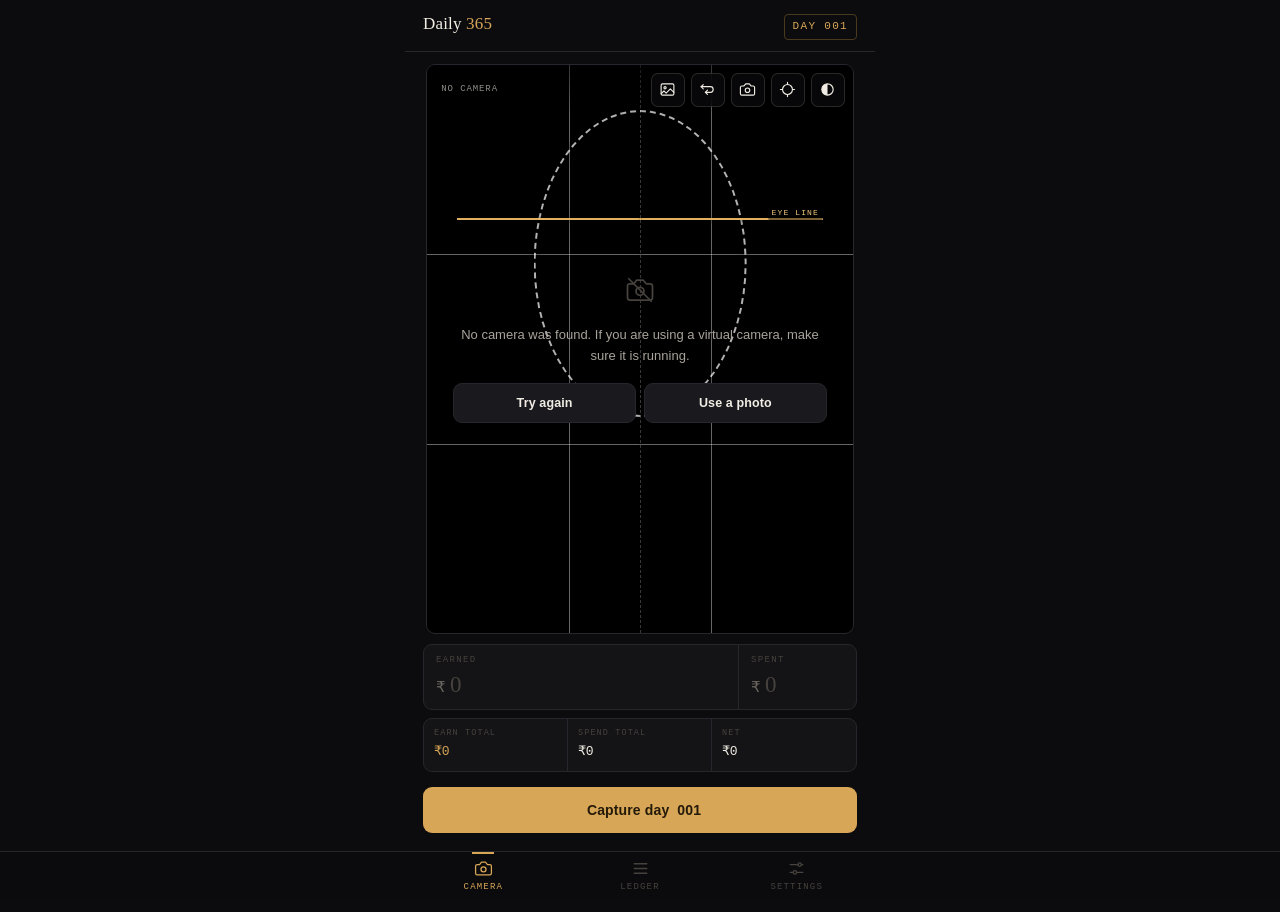
<file: index.html>
<!DOCTYPE html>
<html lang="en">
<head>
<meta charset="utf-8">
<meta name="viewport" content="width=device-width, initial-scale=1, viewport-fit=cover">
<meta name="theme-color" content="#0c0c0e">
<meta name="color-scheme" content="dark">
<meta name="apple-mobile-web-app-capable" content="yes">
<meta name="apple-mobile-web-app-status-bar-style" content="black-translucent">
<meta name="apple-mobile-web-app-title" content="Daily 365">
<meta name="description" content="One photograph a day, stamped with the date, the day number and what you earned and spent.">
<title>Daily 365</title>
<link rel="manifest" href="manifest.webmanifest">
<link rel="apple-touch-icon" href="icons/icon-192.png">
<link rel="stylesheet" href="assets/styles.css">
</head>
<body>

<div class="shell">

  <header class="masthead">
    <div>
      <div class="wordmark">Daily <em>365</em></div>
    </div>
    <div class="spacer"></div>
    <div class="daymark" id="dayMark" title="Today's day number">DAY —</div>
  </header>

  <main>

    <!-- ============================================================ CAMERA -->
    <section class="view is-active" id="view-camera" aria-label="Camera">

      <div class="viewfinder" id="viewfinder">
        <video id="camera" autoplay playsinline muted></video>
        <img class="ghost" id="ghost" alt="">

        <div class="guides" id="guides" hidden>
          <div class="grid">
            <i class="v1"></i><i class="v2"></i><i class="h1"></i><i class="h2"></i>
          </div>
          <div class="oval"></div>
          <div class="eyeline"><span>EYE LINE</span></div>
          <div class="centre"></div>
        </div>

        <div class="vf-bar">
          <span class="vf-status" id="vfStatus">starting camera…</span>
          <div class="spacer"></div>
          <button class="icon-btn" id="btnGallery" title="Use a photo" aria-label="Use a photo from the gallery">
            <svg viewBox="0 0 24 24" fill="none" stroke="currentColor" stroke-width="1.6" stroke-linecap="round" stroke-linejoin="round">
              <rect x="3" y="4" width="18" height="16" rx="2"/><circle cx="8.5" cy="9.5" r="1.6"/>
              <path d="M21 16l-5-5-6 6-3-3-4 4"/>
            </svg>
          </button>
          <button class="icon-btn" id="btnFlip" title="Flip camera" aria-label="Flip between front and rear camera">
            <svg viewBox="0 0 24 24" fill="none" stroke="currentColor" stroke-width="1.6" stroke-linecap="round" stroke-linejoin="round">
              <path d="M3 8h13a4 4 0 0 1 0 8H9"/><path d="M6 5L3 8l3 3"/><path d="M12 19l-3-3 3-3"/>
            </svg>
          </button>
          <button class="icon-btn" id="btnSwitchDevice" title="Choose camera" aria-label="Choose camera">
            <svg viewBox="0 0 24 24" fill="none" stroke="currentColor" stroke-width="1.6" stroke-linecap="round" stroke-linejoin="round">
              <path d="M14.5 4h-5L7 7H4a2 2 0 0 0-2 2v9a2 2 0 0 0 2 2h16a2 2 0 0 0 2-2V9a2 2 0 0 0-2-2h-3l-2.5-3z"/>
              <circle cx="12" cy="13" r="3.2"/>
            </svg>
          </button>
          <button class="icon-btn" id="btnGuides" title="Framing guides" aria-label="Toggle framing guides" aria-pressed="true">
            <svg viewBox="0 0 24 24" fill="none" stroke="currentColor" stroke-width="1.6" stroke-linecap="round">
              <circle cx="12" cy="12" r="7"/><path d="M12 2v3M12 19v3M2 12h3M19 12h3"/>
            </svg>
          </button>
          <button class="icon-btn" id="btnGhost" title="Ghost of last photo" aria-label="Toggle ghost overlay" aria-pressed="true">
            <svg viewBox="0 0 24 24" fill="none" stroke="currentColor" stroke-width="1.6">
              <circle cx="12" cy="12" r="8"/><path d="M12 4a8 8 0 0 0 0 16z" fill="currentColor" stroke="none"/>
            </svg>
          </button>
        </div>

        <div class="cam-fallback" id="camFallback">
          <div>
            <svg class="glyph" viewBox="0 0 24 24" fill="none" stroke="currentColor" stroke-width="1.4" stroke-linecap="round" stroke-linejoin="round">
              <path d="M14.5 4h-5L7 7H4a2 2 0 0 0-2 2v9a2 2 0 0 0 2 2h16a2 2 0 0 0 2-2V9a2 2 0 0 0-2-2h-3l-2.5-3z"/>
              <circle cx="12" cy="13" r="3.2"/><path d="M3 3l18 18"/>
            </svg>
            <p id="camMessage">Camera unavailable.</p>
            <div class="actions">
              <button class="btn quiet slim" id="btnCamRetry">Try again</button>
              <button class="btn quiet slim" id="btnCamGallery">Use a photo</button>
            </div>
          </div>
        </div>
      </div>

      <div class="entry-grid">
        <div class="entry">
          <label for="earn">Earned</label>
          <div class="input-row">
            <span class="symbol">₹</span>
            <input id="earn" inputmode="decimal" autocomplete="off" placeholder="0" enterkeyhint="next">
          </div>
        </div>
        <div class="entry">
          <label for="spend">Spent</label>
          <div class="input-row">
            <span class="symbol">₹</span>
            <input id="spend" inputmode="decimal" autocomplete="off" placeholder="0" enterkeyhint="done">
          </div>
        </div>
      </div>

      <dl class="tally">
        <div><dt>Earn total</dt><dd class="gold" id="tallyEarn">₹0</dd></div>
        <div><dt>Spend total</dt><dd id="tallySpend">₹0</dd></div>
        <div><dt>Net</dt><dd id="tallyNet">₹0</dd></div>
      </dl>

      <button class="btn capture-btn" id="btnCapture">
        <span class="dot"></span>
        Capture day <span id="captureDay">—</span>
      </button>

      <input type="file" id="fileInput" accept="image/*" class="visually-hidden">
    </section>

    <!-- ============================================================ REVIEW -->
    <section class="view" id="view-review" aria-label="Review photograph">
      <div class="plate">
        <img id="reviewImage" alt="Photograph preview">
        <div class="saved-flag" id="savedFlag">
          <div>
            <strong>Saved</strong>
            <code id="savedFile"></code>
          </div>
        </div>
      </div>

      <div class="btn-group" style="margin-top:12px">
        <button class="btn quiet" id="btnRetake">Retake</button>
        <button class="btn" id="btnSave">Save</button>
      </div>
      <button class="btn quiet slim" id="btnSaveDrive" style="margin-top:8px">
        Save to Drive
      </button>
      <p class="caption">
        Opens your phone's share sheet. Pick Google Drive there, then choose any folder yourself —
        the app never asks for a Google login.
      </p>
      <p class="caption" id="reviewCaption"></p>
    </section>

    <!-- ============================================================ LEDGER -->
    <section class="view" id="view-ledger" aria-label="Ledger">
      <div class="ledger-head">
        <div class="rule" style="margin:0; flex:1">Ledger</div>
        <span class="count" id="ledgerCount">0 days</span>
      </div>
      <div id="ledgerList"></div>
    </section>

    <!-- ============================================================ SETTINGS -->
    <section class="view" id="view-settings" aria-label="Settings">

      <div class="rule">Streak</div>
      <div class="panel">
        <div class="field-row">
          <div class="meta">
            <div class="name">Day one</div>
            <div class="note">The day number counts from this date. A fixed date stays honest when you skip a day.</div>
          </div>
          <input type="date" id="startDate">
        </div>
        <div class="field-row">
          <div class="meta"><div class="name">Date on the photo</div></div>
          <select id="dateFormat">
            <option value="long">07 Nov 2026</option>
            <option value="slash">07/11/2026</option>
            <option value="iso">2026-11-07</option>
          </select>
        </div>
      </div>

      <div class="rule">Camera</div>
      <div class="panel">
        <div class="field-row">
          <div class="meta">
            <div class="name">Video source</div>
            <div class="note" id="deviceName">not selected yet</div>
          </div>
          <button class="btn quiet slim" id="btnPickDevice" style="width:auto">Change</button>
        </div>
        <div class="field-row">
          <div class="meta">
            <div class="name">Framing guides</div>
            <div class="note">Oval and eye line. Framing only — never written into the file.</div>
          </div>
          <button class="switch" id="swGuides" role="switch" aria-checked="true" aria-label="Framing guides"></button>
        </div>
        <div class="field-row">
          <div class="meta">
            <div class="name">Ghost overlay</div>
            <div class="note">Yesterday's photograph at 28% behind the live view. The best alignment tool there is.</div>
          </div>
          <button class="switch" id="swGhost" role="switch" aria-checked="true" aria-label="Ghost overlay"></button>
        </div>
        <div class="field-row">
          <div class="meta">
            <div class="name">Save mirrored</div>
            <div class="note">Match the selfie preview. Turn off if your text reads backwards.</div>
          </div>
          <button class="switch" id="swMirror" role="switch" aria-checked="true" aria-label="Save mirrored"></button>
        </div>
      </div>

      <div class="rule">Data</div>
      <div class="panel">
        <div class="stack">
          <button class="btn quiet slim" id="btnExport">Export CSV</button>
          <button class="btn quiet slim" id="btnImport">Import CSV</button>
        </div>
        <p class="caption">
          Export regularly. It is the only copy of your numbers outside this browser, and the columns
          match the spreadsheet exactly.
        </p>
        <input type="file" id="csvInput" accept=".csv,text/csv" class="visually-hidden">
      </div>

      <div class="rule">Saving to Drive</div>
      <div class="panel">
        <p class="caption">
          On the review screen, <strong>Save to Drive</strong> stores the photo here first, then opens
          your phone's share sheet. Choose Google Drive there and pick any folder.
        </p>
        <p class="caption">
          There is no Google login, no client ID and no Drive permission in this app, so it cannot
          read anything else in your Drive.
        </p>
      </div>

      <div class="rule">Danger</div>
      <div class="panel">
        <button class="btn danger slim" id="btnWipe">Delete every entry</button>
        <p class="caption">Photographs and numbers live in this browser only. Export first.</p>
      </div>

      <p class="colophon">Daily 365 · v1.0</p>
    </section>

  </main>

  <nav class="tabbar" role="tablist">
    <div class="inner">
      <button role="tab" data-tab="view-camera" aria-selected="true">
        <svg viewBox="0 0 24 24" fill="none" stroke="currentColor" stroke-width="1.6" stroke-linecap="round" stroke-linejoin="round">
          <path d="M14.5 4h-5L7 7H4a2 2 0 0 0-2 2v9a2 2 0 0 0 2 2h16a2 2 0 0 0 2-2V9a2 2 0 0 0-2-2h-3l-2.5-3z"/>
          <circle cx="12" cy="13" r="3.2"/>
        </svg>
        Camera
      </button>
      <button role="tab" data-tab="view-ledger" aria-selected="false">
        <svg viewBox="0 0 24 24" fill="none" stroke="currentColor" stroke-width="1.6" stroke-linecap="round">
          <path d="M4 6h16M4 12h16M4 18h16"/>
        </svg>
        Ledger
      </button>
      <button role="tab" data-tab="view-settings" aria-selected="false">
        <svg viewBox="0 0 24 24" fill="none" stroke="currentColor" stroke-width="1.6" stroke-linecap="round">
          <path d="M4 7h10M18 7h2M4 17h4M12 17h8"/><circle cx="16" cy="7" r="2.2"/><circle cx="10" cy="17" r="2.2"/>
        </svg>
        Settings
      </button>
    </div>
  </nav>
</div>

<dialog class="sheet" id="dialog">
  <h3 id="dialogTitle"></h3>
  <p id="dialogBody"></p>
  <div class="actions" id="dialogActions"></div>
</dialog>

<div class="alert" id="alert" role="status" aria-live="polite"></div>

<script src="assets/app.js"></script>
</body>
</html>
</file>
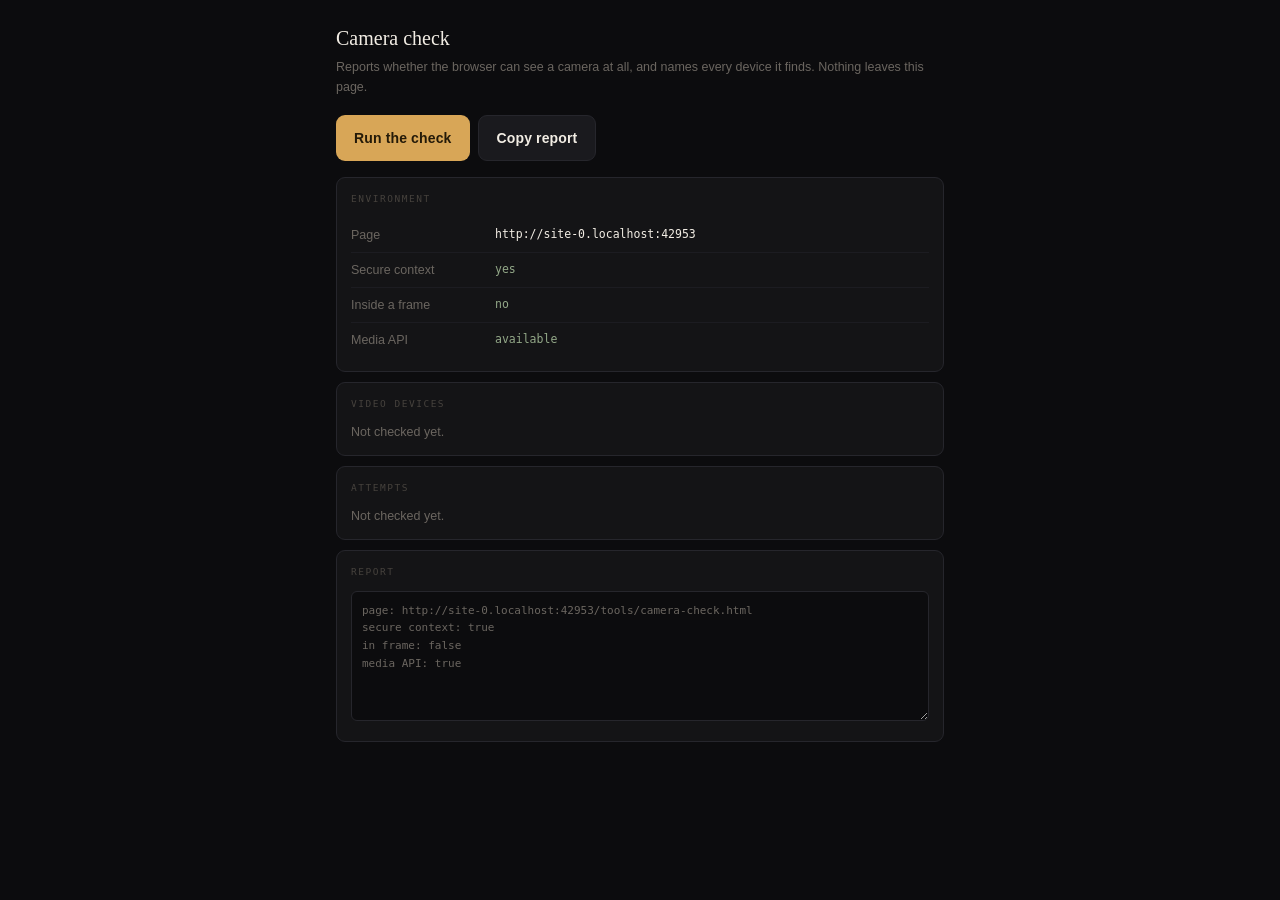
<file: tools/camera-check.html>
<!DOCTYPE html>
<html lang="en">
<head>
<meta charset="utf-8">
<meta name="viewport" content="width=device-width, initial-scale=1">
<meta name="color-scheme" content="dark">
<title>Camera check — Daily 365</title>
<link rel="stylesheet" href="../assets/styles.css">
<style>
  body { padding: 0; }
  .wrap { max-width: 640px; margin: 0 auto; padding: 16px; }
  h1 { font-family: var(--serif); font-size: 20px; font-weight: 400; margin: 8px 0 4px; }
  .lede { color: var(--ink-faint); font-size: 12.5px; margin: 0 0 18px; line-height: 1.6; }
  .verdict {
    display: none; padding: 13px 15px; border-radius: var(--radius);
    font-size: 13px; line-height: 1.6; margin-bottom: 14px;
  }
  .verdict.show { display: block; }
  .verdict.good { background: #12211a; border: 1px solid #24402f; color: var(--sage); }
  .verdict.bad  { background: #241413; border: 1px solid #4a2421; color: var(--terra); }
  .line {
    display: flex; gap: 12px; padding: 8px 0;
    border-bottom: 1px solid var(--line-soft); font-size: 12.5px;
  }
  .line:last-child { border-bottom: 0; }
  .line .k { flex: 0 0 132px; color: var(--ink-faint); }
  .line .v { flex: 1; font-family: var(--mono); font-size: 11.5px; word-break: break-word; }
  .yes { color: var(--sage); } .no { color: var(--terra); } .maybe { color: var(--gold); }
  .dev { padding: 9px 11px; background: var(--surface-2); border-radius: 6px; margin-bottom: 6px; font-size: 12.5px; }
  .dev small { display: block; color: var(--ink-ghost); font-family: var(--mono); font-size: 10px; margin-top: 3px; word-break: break-all; }
  video { width: 100%; max-width: 320px; border-radius: var(--radius); background: #000; display: none; margin-top: 10px; }
  video.show { display: block; }
  textarea {
    width: 100%; min-height: 130px; background: var(--bg); color: var(--ink-faint);
    border: 1px solid var(--line); border-radius: 6px; padding: 10px;
    font-family: var(--mono); font-size: 11px; line-height: 1.6; resize: vertical;
  }
  .row-btns { display: flex; gap: 8px; margin-bottom: 16px; flex-wrap: wrap; }
  .row-btns .btn { width: auto; padding-inline: 18px; }
</style>
</head>
<body>
<div class="wrap">

  <h1>Camera check</h1>
  <p class="lede">
    Reports whether the browser can see a camera at all, and names every device it finds.
    Nothing leaves this page.
  </p>

  <div class="row-btns">
    <button class="btn" id="btnRun">Run the check</button>
    <button class="btn quiet" id="btnCopy">Copy report</button>
  </div>

  <div class="verdict" id="verdict"></div>

  <div class="panel">
    <h2>Environment</h2>
    <div id="env"></div>
  </div>

  <div class="panel">
    <h2>Video devices</h2>
    <div id="devices" style="color:var(--ink-faint);font-size:12.5px">Not checked yet.</div>
    <video id="preview" autoplay playsinline muted></video>
  </div>

  <div class="panel">
    <h2>Attempts</h2>
    <div id="attempts" style="color:var(--ink-faint);font-size:12.5px">Not checked yet.</div>
  </div>

  <div class="panel">
    <h2>Report</h2>
    <textarea id="report" readonly placeholder="Run the check first."></textarea>
  </div>

</div>

<script>
"use strict";
const $ = (id) => document.getElementById(id);
const lines = [];

function write(line) {
  lines.push(line);
  $("report").value = lines.join("\n");
}

function row(key, value) {
  return `<div class="line"><div class="k">${key}</div><div class="v">${value}</div></div>`;
}

function verdict(kind, html) {
  const box = $("verdict");
  box.className = "verdict show " + kind;
  box.innerHTML = html;
}

function describeEnvironment() {
  const secure = window.isSecureContext;
  const framed = window.self !== window.top;
  const hasApi = Boolean(navigator.mediaDevices && navigator.mediaDevices.getUserMedia);

  $("env").innerHTML = [
    row("Page", location.protocol + "//" + location.host),
    row("Secure context", secure ? '<span class="yes">yes</span>'
                                 : '<span class="no">no — cameras are blocked</span>'),
    row("Inside a frame", framed ? '<span class="no">yes — cameras are blocked</span>'
                                 : '<span class="yes">no</span>'),
    row("Media API", hasApi ? '<span class="yes">available</span>'
                            : '<span class="no">missing</span>')
  ].join("");

  write("page: " + location.href.split("?")[0]);
  write("secure context: " + secure);
  write("in frame: " + framed);
  write("media API: " + hasApi);

  if (!secure || framed || !hasApi) {
    verdict("bad",
      "<b>This page cannot use a camera.</b><br>" +
      (framed ? "It is inside a preview frame. Open the URL in a normal browser tab. " : "") +
      (!secure ? "It is not on https:// or localhost. " : "") +
      (!hasApi ? "This browser has no camera API. " : ""));
    return false;
  }
  return true;
}

async function listDevices(note) {
  const devices = await navigator.mediaDevices.enumerateDevices();
  const cameras = devices.filter((device) => device.kind === "videoinput");
  write("devices (" + note + "): " + cameras.length);

  const box = $("devices");
  if (!cameras.length) {
    box.innerHTML = '<span class="no">No video devices at all.</span>';
    return cameras;
  }

  box.innerHTML = cameras.map((camera, index) => {
    const label = camera.label || "(name hidden until the camera is allowed once)";
    write("  [" + index + "] " + label);
    return `<div class="dev">${index + 1}. ${label}
      <small>${camera.deviceId.slice(0, 20)}…</small></div>`;
  }).join("");

  return cameras;
}

async function attempt(label, constraints) {
  write("");
  write("attempt: " + label);
  try {
    const stream = await navigator.mediaDevices.getUserMedia(constraints);
    const track = stream.getVideoTracks()[0];
    const settings = track.getSettings ? track.getSettings() : {};
    write("  ok: " + (track.label || "unnamed") + " " +
          (settings.width || "?") + "x" + (settings.height || "?"));

    const preview = $("preview");
    if (!preview.srcObject) {
      preview.srcObject = stream;
      preview.classList.add("show");
    } else {
      stream.getTracks().forEach((t) => t.stop());
    }

    return { ok: true, label: track.label || "unnamed camera" };
  } catch (error) {
    write("  failed: " + error.name + " — " + error.message);
    return { ok: false, name: error.name };
  }
}

async function run() {
  lines.length = 0;
  $("preview").classList.remove("show");

  if (!describeEnvironment()) return;

  await listDevices("before permission");

  const results = [];
  results.push(await attempt("front camera (facingMode user)",
    { video: { facingMode: "user" }, audio: false }));
  results.push(await attempt("any camera", { video: true, audio: false }));

  const cameras = await listDevices("after permission");
  for (const [index, camera] of cameras.entries()) {
    results.push(await attempt("device " + (index + 1) + ": " + (camera.label || "unnamed"),
      { video: { deviceId: { exact: camera.deviceId } }, audio: false }));
  }

  const working = results.find((result) => result.ok);
  const camo = cameras.find((camera) => /camo|virtual|obs|epoccam/i.test(camera.label || ""));

  write("");
  if (working) {
    write("verdict: a camera works — " + working.label);
    verdict("good",
      "<b>A camera works: " + working.label + ".</b><br>" +
      (camo
        ? "The virtual camera is visible, so the app can use it. Pick it from the camera button in the app."
        : "No virtual camera was found, so this is probably a different (built-in) camera."));
  } else {
    write("verdict: nothing could be opened");
    verdict("bad",
      "<b>No camera could be opened.</b><br>" +
      "That is a system setting rather than an app problem. Check the OS camera permission " +
      "for your browser, and confirm any virtual camera software is actually running.");
  }
}

async function copyReport() {
  if (!lines.length) return;
  try {
    await navigator.clipboard.writeText(lines.join("\n"));
    verdict("good", "Report copied.");
  } catch (error) {
    $("report").select();
    document.execCommand("copy");
  }
}

$("btnRun").addEventListener("click", run);
$("btnCopy").addEventListener("click", copyReport);
describeEnvironment();
</script>
</body>
</html>
</file>
<file: assets/styles.css>
/* =========================================================================
   Daily 365 — stylesheet
   A photo diary with a ledger attached. Dark, editorial, restrained.
   No gradients except the one over the photograph. No emoji. No glow.
   ========================================================================= */

/* ---------------------------------------------------------------- tokens */
:root {
  /* surfaces */
  --bg:            #0c0c0e;
  --surface:       #141416;
  --surface-2:     #1a1a1e;
  --surface-3:     #212127;
  --line:          #26262c;
  --line-soft:     #1c1c21;

  /* ink */
  --ink:           #f2ede4;
  --ink-dim:       #a8a39a;
  --ink-faint:     #6b6660;
  --ink-ghost:     #46423d;

  /* accents — used sparingly, never as decoration */
  --gold:          #d8a657;
  --gold-dim:      #4a3a1d;
  --gold-ink:      #241a08;
  --terra:         #cf6a52;
  --sage:          #93a888;

  /* type */
  --serif: Georgia, "Iowan Old Style", "Palatino Linotype", "Times New Roman", serif;
  --sans: -apple-system, BlinkMacSystemFont, "Segoe UI", Roboto, "Helvetica Neue", Arial, sans-serif;
  --mono: ui-monospace, "SF Mono", SFMono-Regular, Menlo, Consolas, monospace;

  /* metrics */
  --pad: 18px;
  --radius: 9px;
  --tap: 46px;
}

* { box-sizing: border-box; -webkit-tap-highlight-color: transparent; }

html, body { margin: 0; padding: 0; min-height: 100%; }

body {
  background: var(--bg);
  color: var(--ink);
  font-family: var(--sans);
  font-size: 15px;
  line-height: 1.45;
  -webkit-font-smoothing: antialiased;
  overscroll-behavior-y: none;
}

button, input, select, textarea { font-family: inherit; font-size: inherit; color: inherit; }
button { cursor: pointer; border: 0; background: none; padding: 0; }
img { display: block; }

.shell {
  max-width: 470px;
  margin: 0 auto;
  min-height: 100vh;
  min-height: 100dvh;
  display: flex;
  flex-direction: column;
  background: var(--bg);
}

/* ---------------------------------------------------------------- header */
.masthead {
  display: flex;
  align-items: baseline;
  gap: 10px;
  padding: calc(env(safe-area-inset-top, 0px) + 12px) var(--pad) 11px;
  border-bottom: 1px solid var(--line);
}
.masthead .wordmark {
  font-family: var(--serif);
  font-size: 17px;
  letter-spacing: 0.01em;
  color: var(--ink);
}
.masthead .wordmark em {
  font-style: normal;
  color: var(--gold);
}
.masthead .tagline {
  font-family: var(--mono);
  font-size: 9.5px;
  letter-spacing: 0.16em;
  text-transform: uppercase;
  color: var(--ink-ghost);
}
.masthead .spacer { flex: 1; }
.daymark {
  font-family: var(--mono);
  font-size: 11px;
  letter-spacing: 0.12em;
  color: var(--gold);
  border: 1px solid var(--gold-dim);
  border-radius: 4px;
  padding: 4px 8px;
  white-space: nowrap;
}

/* ---------------------------------------------------------------- layout */
main {
  flex: 1;
  padding: 12px var(--pad) calc(80px + env(safe-area-inset-bottom, 0px));
}
.view { display: none; }
.view.is-active { display: block; }

.rule {
  display: flex;
  align-items: center;
  gap: 10px;
  margin: 22px 0 12px;
  font-family: var(--mono);
  font-size: 9.5px;
  letter-spacing: 0.16em;
  text-transform: uppercase;
  color: var(--ink-ghost);
}
.rule::after {
  content: "";
  flex: 1;
  height: 1px;
  background: var(--line);
}
.rule:first-child { margin-top: 0; }

/* ---------------------------------------------------------------- viewfinder */
.viewfinder {
  position: relative;
  /* The frame must stay exactly 3:4 — the same crop the JPEG gets — so the
     preview is never letterboxed against the photo. On short screens the
     height drives the width and the frame simply narrows and centres. */
  height: min(calc(100vh - 330px), calc((100vw - 36px) * 4 / 3));
  height: min(calc(100dvh - 330px), calc((100vw - 36px) * 4 / 3));
  width: auto;
  max-width: 100%;
  margin-inline: auto;
  aspect-ratio: 3 / 4;
  background: #000;
  border: 1px solid var(--line);
  border-radius: var(--radius);
  overflow: hidden;
}
.viewfinder video,
.viewfinder .ghost {
  position: absolute;
  inset: 0;
  width: 100%;
  height: 100%;
  object-fit: cover;
}
.viewfinder video { transform: scaleX(-1); }
.viewfinder video.is-unmirrored { transform: none; }

.ghost {
  opacity: 0.28;
  transform: scaleX(-1);
  pointer-events: none;
  display: none;
}
.ghost.is-on { display: block; }

/* framing guides — drawn, never baked into the file */
.guides { position: absolute; inset: 0; pointer-events: none; }
.guides[hidden] { display: none; }

/* rule-of-thirds grid and guides carry a dark halo so they stay legible
   over bright scenes as well as dark ones */
.guides .grid i {
  position: absolute;
  background: rgba(255, 255, 255, 0.4);
  box-shadow: 0 0 2px rgba(0, 0, 0, 0.65), 0 0 1px rgba(0, 0, 0, 0.8);
}
.guides .grid .v1 { left: 33.333%; top: 0; bottom: 0; width: 1px; }
.guides .grid .v2 { left: 66.666%; top: 0; bottom: 0; width: 1px; }
.guides .grid .h1 { top: 33.333%; left: 0; right: 0; height: 1px; }
.guides .grid .h2 { top: 66.666%; left: 0; right: 0; height: 1px; }

.guides .oval {
  position: absolute;
  left: 50%;
  top: 8%;
  width: 50%;
  height: 54%;
  transform: translateX(-50%);
  border: 2px dashed rgba(255, 255, 255, 0.7);
  border-radius: 50%;
  box-shadow: 0 0 6px rgba(0, 0, 0, 0.5), inset 0 0 10px rgba(0, 0, 0, 0.28);
}
.guides .eyeline {
  position: absolute;
  left: 7%;
  right: 7%;
  top: 27%;
  border-top: 2px solid rgba(236, 186, 100, 0.95);
  box-shadow: 0 1px 4px rgba(0, 0, 0, 0.65);
}
.guides .eyeline span {
  position: absolute;
  right: 0;
  top: -14px;
  padding: 1px 4px;
  background: rgba(0, 0, 0, 0.45);
  border-radius: 2px;
  font-family: var(--mono);
  font-size: 8px;
  letter-spacing: 0.14em;
  color: rgba(246, 203, 128, 0.98);
  text-shadow: 0 1px 2px rgba(0, 0, 0, 0.8);
}
.guides .centre {
  position: absolute;
  left: 50%;
  top: 0;
  bottom: 0;
  border-left: 1px dashed rgba(255, 255, 255, 0.22);
  box-shadow: 0 0 2px rgba(0, 0, 0, 0.5);
}

.vf-bar {
  position: absolute;
  top: 0;
  left: 0;
  right: 0;
  display: flex;
  align-items: center;
  gap: 6px;
  padding: 8px;
  z-index: 2;
  background: linear-gradient(to bottom, rgba(0, 0, 0, 0.5), transparent);
}
.vf-bar .spacer { flex: 1; }
.icon-btn {
  width: 34px;
  height: 34px;
  display: grid;
  place-items: center;
  border-radius: 7px;
  background: rgba(12, 12, 14, 0.66);
  border: 1px solid rgba(242, 237, 228, 0.14);
  backdrop-filter: blur(8px);
  -webkit-backdrop-filter: blur(8px);
  color: var(--ink);
  transition: opacity 0.15s, border-color 0.15s;
}
.icon-btn svg { width: 17px; height: 17px; }
.icon-btn.is-off { opacity: 0.4; }
.icon-btn:active { border-color: var(--gold); }

.vf-status {
  font-family: var(--mono);
  font-size: 9px;
  letter-spacing: 0.1em;
  text-transform: uppercase;
  color: rgba(242, 237, 228, 0.6);
  padding-left: 6px;
  max-width: 58%;
  overflow: hidden;
  text-overflow: ellipsis;
  white-space: nowrap;
}

.cam-fallback {
  position: absolute;
  inset: 0;
  display: none;
  place-items: center;
  padding: 26px;
  text-align: center;
}
.viewfinder.is-dead .cam-fallback { display: grid; }
.viewfinder.is-dead video { visibility: hidden; }
.cam-fallback .glyph {
  width: 30px;
  height: 30px;
  margin: 0 auto 14px;
  color: var(--ink-ghost);
}
.cam-fallback p {
  margin: 0 0 4px;
  font-size: 13px;
  line-height: 1.6;
  color: var(--ink-dim);
}
.cam-fallback p b { color: var(--ink); font-weight: 600; }
.cam-fallback .actions { margin-top: 16px; display: flex; gap: 8px; justify-content: center; }

/* ---------------------------------------------------------------- entry */
.entry-grid {
  display: grid;
  grid-template-columns: 1fr 1fr;
  gap: 1px;
  margin-top: 10px;
  background: var(--line);
  border: 1px solid var(--line);
  border-radius: var(--radius);
  overflow: hidden;
}
.entry {
  background: var(--surface);
  padding: 9px 12px 11px;
  transition: background 0.15s;
}
.entry:focus-within { background: var(--surface-2); }
.entry label {
  display: block;
  font-family: var(--mono);
  font-size: 9px;
  letter-spacing: 0.15em;
  text-transform: uppercase;
  color: var(--ink-ghost);
  margin-bottom: 5px;
}
.entry .input-row { display: flex; align-items: baseline; gap: 4px; }
.entry .symbol { font-size: 15px; color: var(--ink-faint); }
.entry input {
  flex: 1;
  min-width: 0;
  background: none;
  border: 0;
  outline: none;
  padding: 0;
  font-family: var(--serif);
  font-size: 23px;
  font-variant-numeric: tabular-nums;
  color: var(--ink);
}
.entry input::placeholder { color: var(--ink-ghost); }

.tally {
  display: grid;
  grid-template-columns: 1fr 1fr 1fr;
  margin-top: 8px;
  border: 1px solid var(--line);
  border-radius: var(--radius);
  background: var(--surface);
  overflow: hidden;
}
.tally div {
  padding: 8px 10px 9px;
  border-right: 1px solid var(--line);
}
.tally div:last-child { border-right: 0; }
.tally dt {
  font-family: var(--mono);
  font-size: 8.5px;
  letter-spacing: 0.13em;
  text-transform: uppercase;
  color: var(--ink-ghost);
  margin-bottom: 4px;
}
.tally dd {
  margin: 0;
  font-family: var(--mono);
  font-size: 13px;
  font-variant-numeric: tabular-nums;
  color: var(--ink);
  letter-spacing: -0.01em;
}
.tally dd.gold { color: var(--gold); }
.tally dd.neg { color: var(--terra); }

/* ---------------------------------------------------------------- buttons */
.btn {
  display: flex;
  align-items: center;
  justify-content: center;
  gap: 8px;
  width: 100%;
  min-height: var(--tap);
  padding: 13px 16px;
  border-radius: var(--radius);
  font-size: 14px;
  font-weight: 600;
  letter-spacing: 0.01em;
  background: var(--gold);
  color: var(--gold-ink);
  transition: filter 0.15s, transform 0.08s, opacity 0.15s;
}
.btn svg { width: 17px; height: 17px; }
.btn:active:not(:disabled) { transform: translateY(1px); filter: brightness(0.94); }
.btn:disabled { opacity: 0.34; }
.btn.quiet {
  background: var(--surface-2);
  color: var(--ink);
  border: 1px solid var(--line);
}
.btn.quiet:active:not(:disabled) { border-color: var(--ink-ghost); }
.btn.slim { min-height: 40px; padding: 10px 14px; font-size: 12.5px; }
.btn.danger {
  background: transparent;
  color: var(--terra);
  border: 1px solid #3a2120;
}
.btn-group { display: grid; grid-template-columns: 1fr 1fr; gap: 8px; }
.stack > * + * { margin-top: 8px; }
.capture-btn { margin-top: 10px; }

.shutter {
  display: flex;
  align-items: center;
  justify-content: center;
  gap: 10px;
}
.shutter .dot {
  width: 13px;
  height: 13px;
  border: 2px solid currentColor;
  border-radius: 50%;
  opacity: 0.75;
}

/* ---------------------------------------------------------------- review */
.plate {
  position: relative;
  border: 1px solid var(--line);
  border-radius: var(--radius);
  overflow: hidden;
  background: #000;
  aspect-ratio: 3 / 4;
}
.plate img { width: 100%; height: 100%; object-fit: contain; }
.stamp-note {
  position: absolute;
  left: 0;
  right: 0;
  bottom: 0;
  padding: 9px 12px;
  font-family: var(--mono);
  font-size: 9.5px;
  letter-spacing: 0.06em;
  color: rgba(242, 237, 228, 0.72);
  background: linear-gradient(to top, rgba(0, 0, 0, 0.8), transparent);
  text-align: center;
}
.saved-flag {
  position: absolute;
  inset: 0;
  display: none;
  place-items: center;
  background: rgba(8, 20, 14, 0.9);
  backdrop-filter: blur(3px);
  -webkit-backdrop-filter: blur(3px);
  text-align: center;
  padding: 24px;
}
.saved-flag.is-on { display: grid; }
.saved-flag strong {
  display: block;
  font-family: var(--serif);
  font-size: 19px;
  font-weight: 400;
  color: var(--sage);
  margin-bottom: 6px;
}
.saved-flag code {
  font-family: var(--mono);
  font-size: 10.5px;
  color: var(--ink-dim);
  word-break: break-all;
}

/* ---------------------------------------------------------------- ledger */
.ledger-head {
  display: flex;
  align-items: baseline;
  justify-content: space-between;
  margin-bottom: 4px;
}
.ledger-head .count {
  font-family: var(--mono);
  font-size: 10px;
  letter-spacing: 0.12em;
  text-transform: uppercase;
  color: var(--ink-ghost);
}

.entry-row {
  display: flex;
  align-items: center;
  gap: 11px;
  padding: 10px 0;
  border-bottom: 1px solid var(--line-soft);
}
.entry-row .thumb {
  width: 40px;
  height: 40px;
  flex: 0 0 auto;
  border-radius: 5px;
  object-fit: cover;
  background: var(--surface-2);
  border: 1px solid var(--line);
}
.entry-row .body { flex: 1; min-width: 0; }
.entry-row .line1 {
  display: flex;
  align-items: baseline;
  gap: 8px;
  margin-bottom: 3px;
}
.entry-row .day-no {
  font-family: var(--mono);
  font-size: 11px;
  letter-spacing: 0.1em;
  color: var(--gold);
}
.entry-row .date {
  font-size: 12px;
  color: var(--ink-faint);
}
.entry-row .line2 {
  font-family: var(--mono);
  font-size: 10.5px;
  color: var(--ink-dim);
  font-variant-numeric: tabular-nums;
}
.entry-row .line2 .up { color: var(--sage); }
.entry-row .line2 .down { color: var(--terra); }
.entry-row .line2 .sep { color: var(--ink-ghost); padding: 0 4px; }
.entry-row .remove {
  width: 30px;
  height: 30px;
  display: grid;
  place-items: center;
  color: var(--ink-ghost);
  border-radius: 5px;
}
.entry-row .remove:active { color: var(--terra); }
.entry-row .remove svg { width: 15px; height: 15px; }

.blank {
  padding: 44px 20px;
  text-align: center;
  color: var(--ink-faint);
  font-size: 13px;
  line-height: 1.7;
}
.blank em {
  display: block;
  font-family: var(--serif);
  font-size: 17px;
  font-style: normal;
  color: var(--ink-dim);
  margin-bottom: 6px;
}

/* ---------------------------------------------------------------- panels */
.panel {
  border: 1px solid var(--line);
  border-radius: var(--radius);
  background: var(--surface);
  padding: 14px;
  margin-bottom: 10px;
}
.panel > h2 {
  margin: 0 0 12px;
  font-family: var(--mono);
  font-size: 9.5px;
  letter-spacing: 0.16em;
  text-transform: uppercase;
  color: var(--ink-ghost);
  font-weight: 400;
}

.field-row {
  display: flex;
  align-items: center;
  justify-content: space-between;
  gap: 14px;
  padding: 10px 0;
  border-bottom: 1px solid var(--line-soft);
}
.field-row:last-child { border-bottom: 0; padding-bottom: 0; }
.field-row:first-of-type { padding-top: 0; }
.field-row .meta { min-width: 0; }
.field-row .meta .name { font-size: 13.5px; color: var(--ink); }
.field-row .meta .note {
  font-size: 11.5px;
  color: var(--ink-faint);
  line-height: 1.5;
  margin-top: 2px;
}
.field-row .meta .note code {
  font-family: var(--mono);
  font-size: 10.5px;
  color: var(--gold);
  background: var(--surface-2);
  padding: 1px 4px;
  border-radius: 3px;
}

.switch {
  width: 42px;
  height: 25px;
  flex: 0 0 auto;
  border-radius: 999px;
  background: var(--surface-3);
  border: 1px solid var(--line);
  position: relative;
  transition: background 0.18s, border-color 0.18s;
}
.switch::after {
  content: "";
  position: absolute;
  top: 2px;
  left: 2px;
  width: 19px;
  height: 19px;
  border-radius: 50%;
  background: var(--ink-faint);
  transition: transform 0.18s, background 0.18s;
}
.switch[aria-checked="true"] { background: var(--gold-dim); border-color: var(--gold); }
.switch[aria-checked="true"]::after { transform: translateX(17px); background: var(--gold); }

input[type="date"],
input[type="text"],
select {
  background: var(--surface-2);
  border: 1px solid var(--line);
  border-radius: 6px;
  padding: 8px 10px;
  font-family: var(--mono);
  font-size: 12px;
  color: var(--ink);
  outline: none;
  max-width: 178px;
}
input[type="date"]:focus,
input[type="text"]:focus,
select:focus { border-color: var(--gold); }
input.wide { max-width: none; width: 100%; }

.caption {
  font-size: 11.5px;
  line-height: 1.65;
  color: var(--ink-faint);
  margin: 10px 0 0;
}

/* ---------------------------------------------------------------- tabs */
.tabbar {
  position: fixed;
  bottom: 0;
  left: 0;
  right: 0;
  z-index: 30;
  background: rgba(12, 12, 14, 0.94);
  backdrop-filter: blur(14px);
  -webkit-backdrop-filter: blur(14px);
  border-top: 1px solid var(--line);
  padding-bottom: env(safe-area-inset-bottom, 0px);
}
.tabbar .inner {
  max-width: 470px;
  margin: 0 auto;
  display: flex;
}
.tabbar button {
  flex: 1;
  display: flex;
  flex-direction: column;
  align-items: center;
  gap: 4px;
  padding: 7px 4px 8px;
  font-family: var(--mono);
  font-size: 9px;
  letter-spacing: 0.13em;
  text-transform: uppercase;
  color: var(--ink-ghost);
  position: relative;
  transition: color 0.15s;
}
.tabbar button svg { width: 19px; height: 19px; }
.tabbar button[aria-selected="true"] { color: var(--gold); }
.tabbar button[aria-selected="true"]::before {
  content: "";
  position: absolute;
  top: 0;
  left: 50%;
  transform: translateX(-50%);
  width: 22px;
  height: 2px;
  background: var(--gold);
}

/* ---------------------------------------------------------------- dialog */
dialog.sheet {
  border: 1px solid var(--line);
  border-radius: 13px;
  background: var(--surface);
  color: var(--ink);
  padding: 20px;
  width: min(360px, calc(100vw - 40px));
  max-height: 84vh;
  overflow-y: auto;
}
dialog.sheet::backdrop {
  background: rgba(4, 4, 6, 0.76);
  backdrop-filter: blur(4px);
  -webkit-backdrop-filter: blur(4px);
}
dialog.sheet h3 {
  margin: 0 0 9px;
  font-family: var(--serif);
  font-size: 17px;
  font-weight: 400;
}
dialog.sheet p {
  margin: 0 0 17px;
  font-size: 13px;
  line-height: 1.65;
  color: var(--ink-dim);
  white-space: pre-line;
}
dialog.sheet .actions { display: flex; flex-direction: column; gap: 7px; }
dialog.sheet .actions .btn { min-height: 44px; font-size: 13.5px; }

.alert {
  position: fixed;
  left: 50%;
  top: calc(env(safe-area-inset-top, 0px) + 58px);
  transform: translate(-50%, -10px);
  z-index: 90;
  background: var(--surface-3);
  border: 1px solid var(--line);
  color: var(--ink);
  padding: 11px 17px;
  border-radius: 999px;
  font-size: 12.5px;
  max-width: min(88vw, 400px);
  text-align: center;
  opacity: 0;
  pointer-events: none;
  transition: opacity 0.2s, transform 0.2s;
}
.alert.is-on { opacity: 1; transform: translate(-50%, 0); }

.visually-hidden {
  position: absolute !important;
  width: 1px;
  height: 1px;
  padding: 0;
  margin: -1px;
  overflow: hidden;
  clip: rect(0, 0, 0, 0);
  white-space: nowrap;
  border: 0;
}

.colophon {
  text-align: center;
  font-family: var(--mono);
  font-size: 9.5px;
  letter-spacing: 0.13em;
  text-transform: uppercase;
  color: var(--ink-ghost);
  padding: 8px 0 4px;
}

@media (prefers-reduced-motion: reduce) {
  * { transition: none !important; animation: none !important; }
}
</file>
